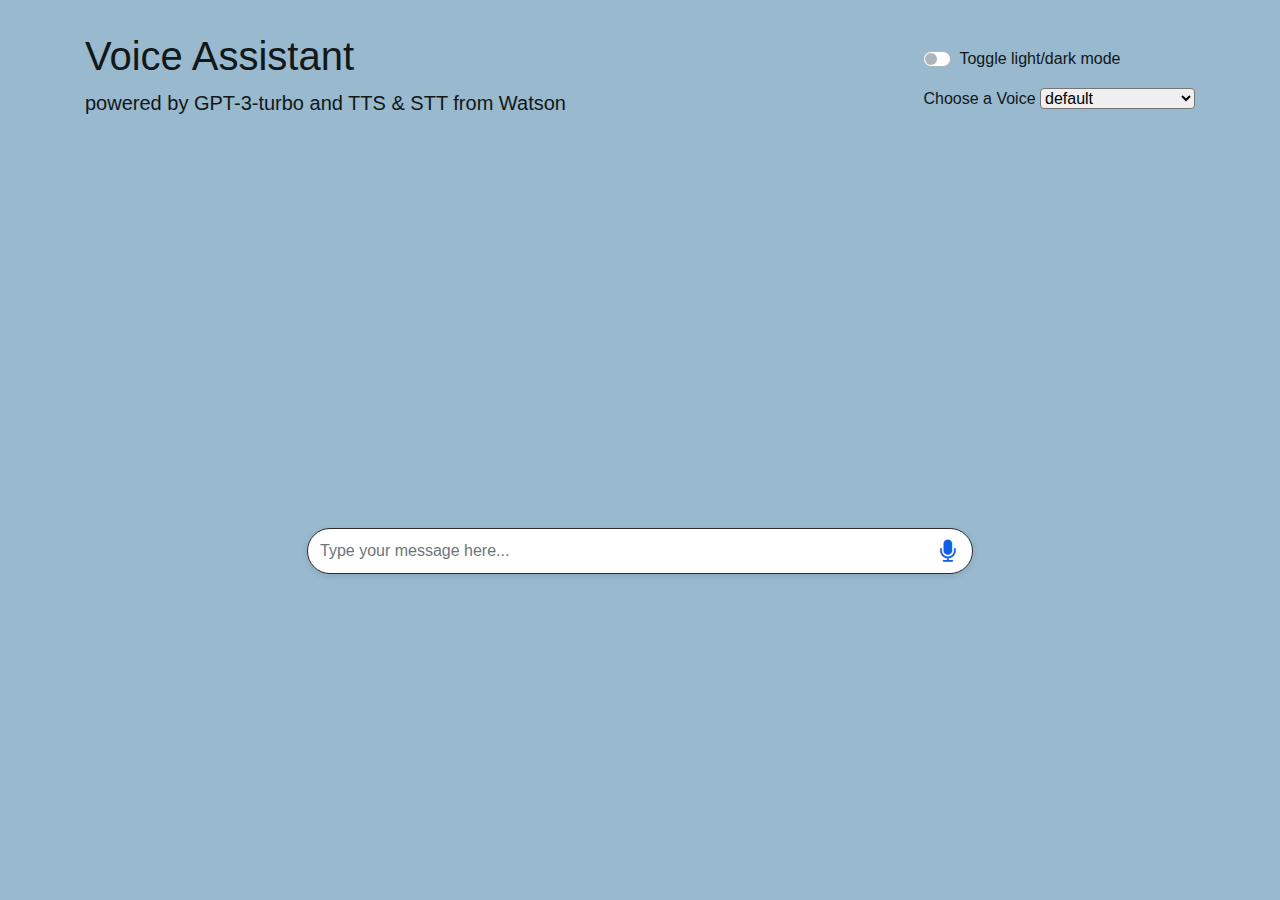
<file: templates/index.html>
<!DOCTYPE html>
<html>
  <head>
    <link
      rel="stylesheet"
      href="https://stackpath.bootstrapcdn.com/bootstrap/4.5.2/css/bootstrap.min.css"
      integrity="sha384-JcKb8q3iqJ61gNV9KGb8thSsNjpSL0n8PARn9HuZOnIxN0hoP+VmmDGMN5t9UJ0Z"
      crossorigin="anonymous"
    />
    <link
      rel="stylesheet"
      href="https://cdnjs.cloudflare.com/ajax/libs/font-awesome/4.7.0/css/font-awesome.min.css"
    />
    <link rel="stylesheet" href="../static/style.css" />

    <script src="https://code.jquery.com/jquery-3.5.1.min.js"></script>
    <script src="../static/script.js"></script>
  </head>
  <body>
    <div class="container h-700">
      <div class="row">
        <!-- my  start-->
        <div class="col-12" style="margin-top: 2rem; display: flex; justify-content: space-between; align-items: center;">
            <div>
                <h1>Voice Assistant</h1>
                <p style="font-size: 20px">powered by GPT-3-turbo and TTS & STT from Watson</p>
            </div>
            <div>
                <div class="custom-control custom-switch mb-3">
                    <input type="checkbox" class="custom-control-input" id="light-dark-mode-switch">
                    <label class="custom-control-label" for="light-dark-mode-switch">Toggle light/dark mode</label>
                </div>
                <div>
                    <label for="voice-options">Choose a Voice</label>
                    <select id="voice-options">
                        <option value="">default</option>
                        <option value="en-US_MichaelV3Voice">Michael (English)</option>
                        <!-- Additional options -->
                        <option value="en-US_HenryV3Voice">Henry (English)</option>
                        <option value="en-GB_KateV3Voice">Kate (English)</option>
                        <option value="en-GB_JamesV3Voice">James (English)</option>
                        <option value="en-GB_CharlotteV3Voice">
                          Charlotte (English)
                        </option>
                        <option value="en-US_LisaV3Voice">Lisa (English)</option>
                        <option value="en-US_KevinV3Voice">Kevin (English)</option>
                        <option value="en-US_EmilyV3Voice">Emily (English)</option>
                        <option value="en-US_AllisonV3Voice">Allison (English)</option>
                        <option value="en-US_OliviaV3Voice">Olivia (English)</option>
                        <option value="fr-CA_LouiseV3Voice">Louise (French)</option>
                        <option value="fr-FR_ReneeV3Voice">Renee (French)</option>
                        <option value="fr-FR_NicolasV3Voice">Nicolas (French)</option>
                        <option value="it-IT_FrancescaV3Voice">
                          Francesca (Italian)
                        </option>
                    </select>
                </div>
            </div>
        </div>
        
        <!-- my end -->
        <!-- <div class="col-12 col-md-8 mx-auto mb-4"> -->
        <div class="col-12 mx-auto mb-4">
          <div id="chat-window" class="p-3 h-700">
            <div id="message-list"></div>
            <div class="loading-animation my-loading">
              <div class="loading-dots my-loading">
                <div class="dot"></div>
                <div class="dot"></div>
                <div class="dot"></div>
              </div>
            </div>
            <div class="loading-animation">
              <div class="loading-dots">
                <div class="dot"></div>
                <div class="dot"></div>
                <div class="dot"></div>
              </div>
            </div>
          </div>
          <div class="input-group mt-1">
            <input
              type="text"
              id="message-input"
              class="form-control"
              placeholder="Type your message here..."
            />
            <div class="input-group-append">
              <!-- <button id="send-button" class="btn btn-primary">Send</button> -->
              <button id="send-button" class="btn btn-primary microphone">
                <i class="fa fa-microphone"></i>
              </button>
            </div>
          </div>
        </div>
      </div>
    </div>
  </body>
</html>
</file>
<file: static/style.css>
/* Light mode */
body {
  background-color: #98b9ce;
  color: #121717;
}

/* Dark mode */
.dark-mode {
  background-color: #1b2525;
  color: #c9c9c9;
}

#chat-window {
  position: relative;
  height: 500px;
  /* width: 100%; */
  overflow: auto;
  
}

.message-line {
  padding-bottom: 8px;
  width: 70%;
  word-break: break-word;
  display: flex;
}

.message-box {
  padding: 12px;
  border-radius: 15px;
  display: inline-block;
  position: relative;
  background-color: #efefef;
  min-width: 26px;
  border-top-left-radius: 0;
  word-wrap: break-word;
  flex-grow: 0;
  white-space: pre-wrap;
}

.message-line.my-text {
  flex-direction: row-reverse;
  width: 100%;
}

.message-box.my-text {
  transform: rotateY(180deg);
  background-color: #d3f3f3;
}

.me {
  transform: scale(-1, 1);
}

.message-box.my-text.dark {
  background-color: #0f4c9e;
}

.message-box.dark {
  background-color: #263443;
}

/* Input container */
#message-input {
  bottom: 0;
  width: 100%;
  flex-grow: 1;
  font-size: 16px;
  box-sizing: border-box;
  border: none;
  padding: 10px 0 10px 12px;
  border-radius: 40px 0 0 40px;
  background-color: transparent;
  height: auto;
  color: inherit;
}

#send-button {
  border: none;
  font: inherit;
  background-color: transparent;
  margin: 0;
  appearance: none;
  padding: 10px 12px;
  cursor: pointer;
  font-size: 24px;
  display: flex;
}

#repeat-button {
  border: none;
  background-color: transparent;
  margin: 0 0 2px 0;
  padding: 0 10px;
  font-size: 24px;
}

.input-group {
  position: relative;
  bottom: 20%;
  display: flex;
  flex-wrap: nowrap;
  align-items: stretch;
  width: 60%;
  margin-left: auto;  /* 添加这一行 */
  margin-right: auto; /* 添加这一行 */
  border-radius: 40px;
  border: 1px solid #2d2d2d;
    background-color: #fff;
    box-shadow: 0 2px 6px rgba(0, 0, 0, 0.1);
}


.microphone i {
  display: block;
  width: 25px;
  color: #125ee5;
}

.volume i {
  display: block;
  width: 25px;
  color: #125ee5;
}

.send i {
  display: block;
  width: 25px;
  color: #125ee5;
}

.loading-animation {
  padding-bottom: 8px;
  word-break: break-word;
  display: none;
  width: 70%;
}

.loading-animation.my-loading {
  flex-direction: row-reverse;
  width: 100%;
}

.loading-dots {
  padding: 12px;
  border-radius: 15px;
  position: relative;
  background-color: #efefef;
  min-width: 26px;
  border-top-left-radius: 0;
  display: flex;
  justify-content: center;
  align-items: baseline;
  width: fit-content;
}

.loading-dots.my-loading {
  transform: rotateY(180deg);
  background-color: #e7f9d8;
  float: right;
}

.dot {
  width: 7px;
  height: 7px;
  margin: 0 2px;
  border-radius: 50%;
  animation: bounce 1.5s ease-in-out infinite;
  background: #5a5a5a;
}

.loading-dots.my-loading.dark {
  background-color: #0e4d9e;
}

.dark {
  background-color: #263443;
}

.dark-dot {
  background: #c9c9c9;
}

.dot:nth-of-type(1) {
  margin-left: 5px;
  animation-delay: 0s;
}

.dot:nth-of-type(2) {
  animation-delay: 0.2s;
}

.dot:nth-of-type(3) {
  animation-delay: 0.4s;
}

@keyframes bounce {
  0%,
  40% {
    transform: translateY(0);
  }
  20% {
    transform: translateY(-10px);
  }
}

.col-12.text-center.d-flex.justify-content-around {
  padding: 0 300px;
}

#voice-options {
  border-radius: 4px; /* Rounded edges */
}

/* Change color of select on hover */
#voice-options:hover {
  background-color: #e9e9e9;
}
</file>
